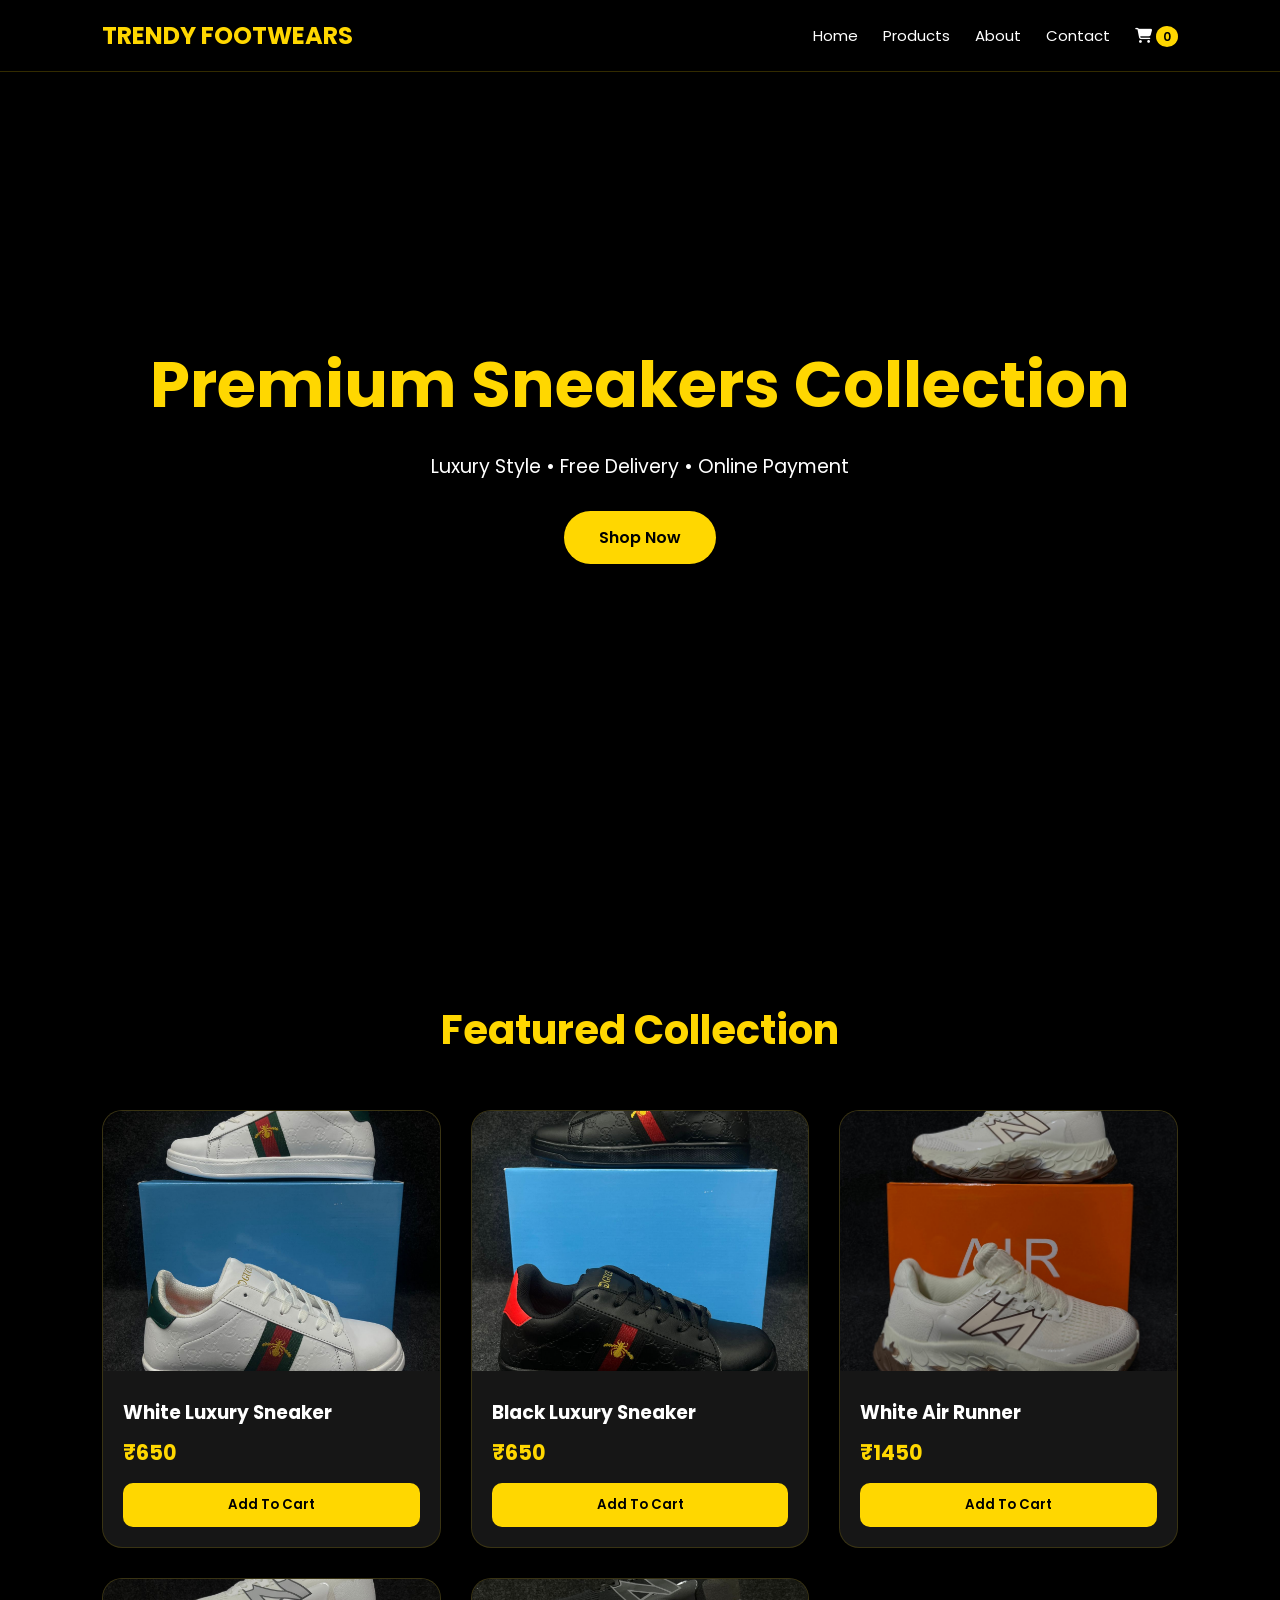
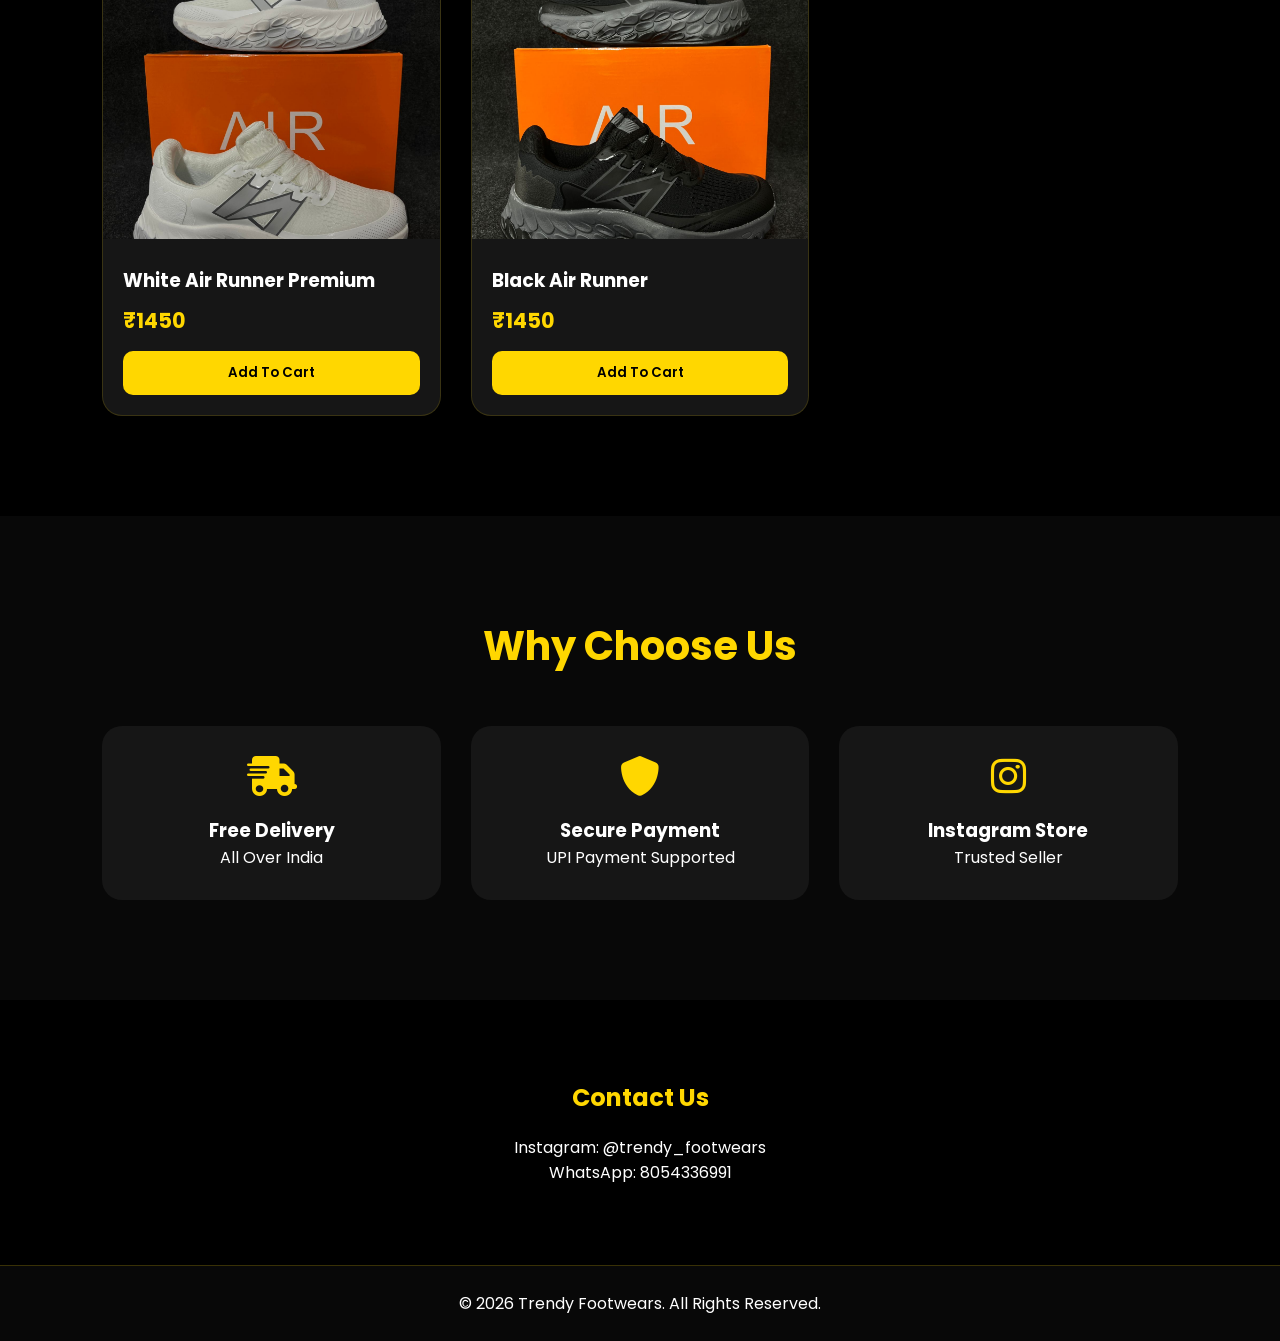
<file: index.html>
<!DOCTYPE html>
<html lang="en">

<head>
<meta charset="UTF-8">
<meta name="viewport" content="width=device-width, initial-scale=1.0">

<title>Trendy Footwears | Premium Sneakers</title>

<link rel="stylesheet" href="css/style.css">

<link href="https://fonts.googleapis.com/css2?family=Poppins:wght@300;400;500;600;700&display=swap" rel="stylesheet">

<link rel="stylesheet"
href="https://cdnjs.cloudflare.com/ajax/libs/font-awesome/6.5.1/css/all.min.css">

</head>

<body>

<!-- NAVBAR -->

<nav class="navbar">

<div class="logo">
TRENDY FOOTWEARS
</div>

<ul class="nav-links">

<li>
<a href="#home">Home</a>
</li>

<li>
<a href="#products">Products</a>
</li>

<li>
<a href="#about">About</a>
</li>

<li>
<a href="#contact">Contact</a>
</li>

<li>
<a href="cart.html">

<i class="fa-solid fa-cart-shopping"></i>

<span id="cart-count">
0
</span>

</a>
</li>

</ul>

</nav>

<!-- HERO -->

<section id="home" class="hero">

<div class="hero-content">

<h1>
Premium Sneakers Collection
</h1>

<p>
Luxury Style • Free Delivery • Online Payment
</p>

<a href="#products" class="hero-btn">

Shop Now

</a>

</div>

</section>

<!-- PRODUCTS -->

<section id="products" class="products-section">

<h2>
Featured Collection
</h2>

<div id="products-container"
class="products-grid">

</div>

</section>

<!-- WHY US -->

<section id="about" class="why-us">

<h2>
Why Choose Us
</h2>

<div class="features">

<div class="feature-box">

<i class="fa-solid fa-truck-fast"></i>

<h3>
Free Delivery
</h3>

<p>
All Over India
</p>

</div>

<div class="feature-box">

<i class="fa-solid fa-shield"></i>

<h3>
Secure Payment
</h3>

<p>
UPI Payment Supported
</p>

</div>

<div class="feature-box">

<i class="fa-brands fa-instagram"></i>

<h3>
Instagram Store
</h3>

<p>
Trusted Seller
</p>

</div>

</div>

</section>

<!-- CONTACT -->

<section id="contact" class="contact">

<h2>
Contact Us
</h2>

<p>

Instagram:
<a href="https://instagram.com/trendy_footwears"
target="_blank">

@trendy_footwears

</a>

</p>

<p>

WhatsApp:
<a href="https://wa.me/918054336991">

8054336991

</a>

</p>

</section>

<!-- FOOTER -->

<footer>

<p>

© 2026 Trendy Footwears.
All Rights Reserved.

</p>

</footer>

<script src="js/products.js"></script>

<script src="js/app.js"></script>

</body>
</html>
</file>
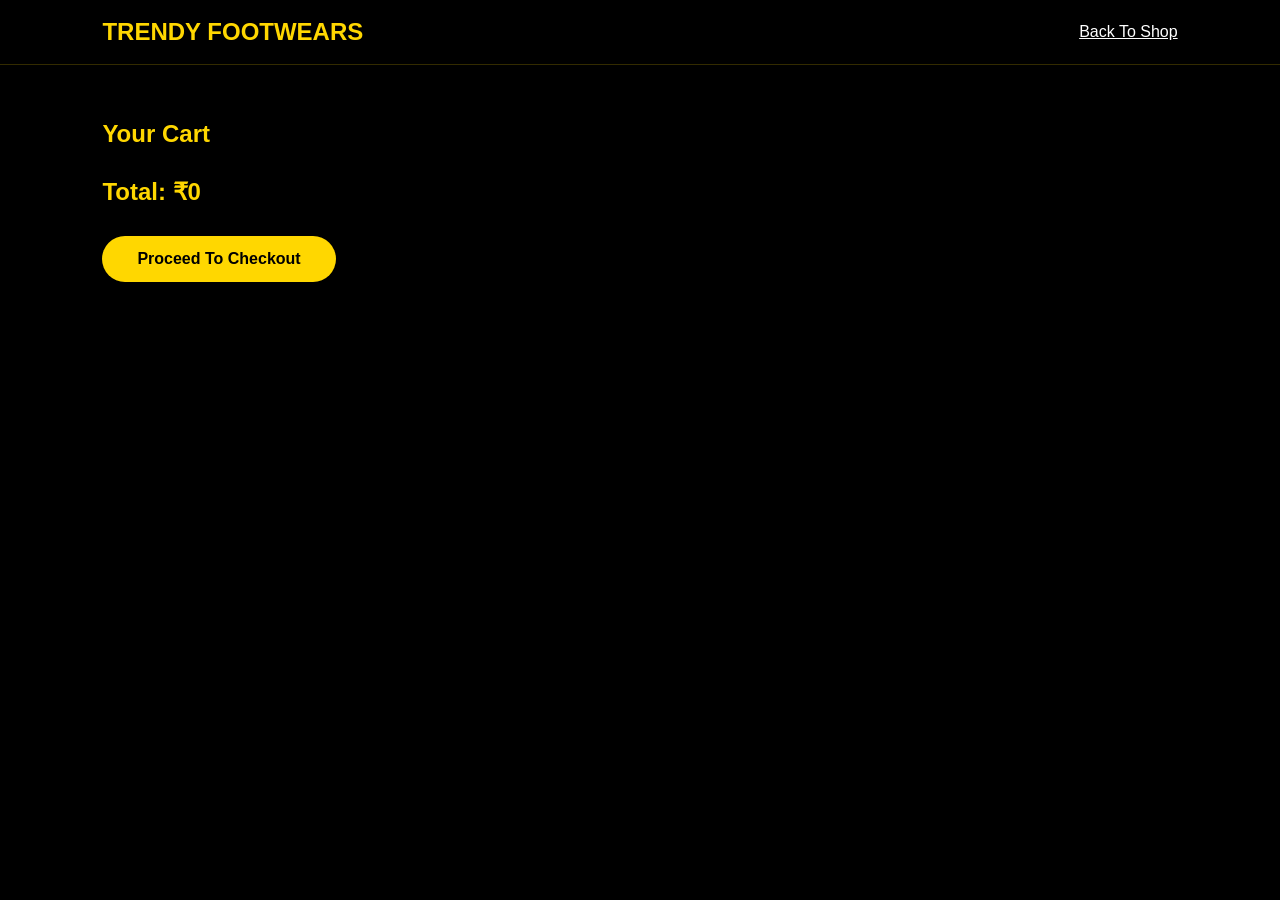
<file: cart.html>
<!DOCTYPE html>
<html lang="en">

<head>

<meta charset="UTF-8">
<meta name="viewport" content="width=device-width, initial-scale=1.0">

<title>Cart | Trendy Footwears</title>

<link rel="stylesheet" href="css/style.css">

</head>

<body>

<nav class="navbar">

<div class="logo">
TRENDY FOOTWEARS
</div>

<a href="index.html" style="color:white;">
Back To Shop
</a>

</nav>

<section
style="padding:120px 8%;">

<h1
style="color:#FFD700;
margin-bottom:30px;">

Your Cart

</h1>

<div id="cart-items">

</div>

<div id="cart-total">

</div>

<a
href="checkout.html"
class="hero-btn">

Proceed To Checkout

</a>

</section>

<script>

let cart =
JSON.parse(
localStorage.getItem("cart")
) || [];

const cartItems =
document.getElementById(
"cart-items"
);

const totalDiv =
document.getElementById(
"cart-total"
);

let total = 0;

cart.forEach(item=>{

total += item.price;

cartItems.innerHTML += `

<div
style="
background:#161616;
padding:20px;
margin-bottom:20px;
border-radius:15px;">

<h3>${item.name}</h3>

<p>₹${item.price}</p>

</div>

`;

});

totalDiv.innerHTML = `

<h2
style="
color:#FFD700;
margin:30px 0;">

Total:
₹${total}

</h2>

`;

localStorage.setItem(
"totalAmount",
total
);

</script>

</body>
</html>
</file>
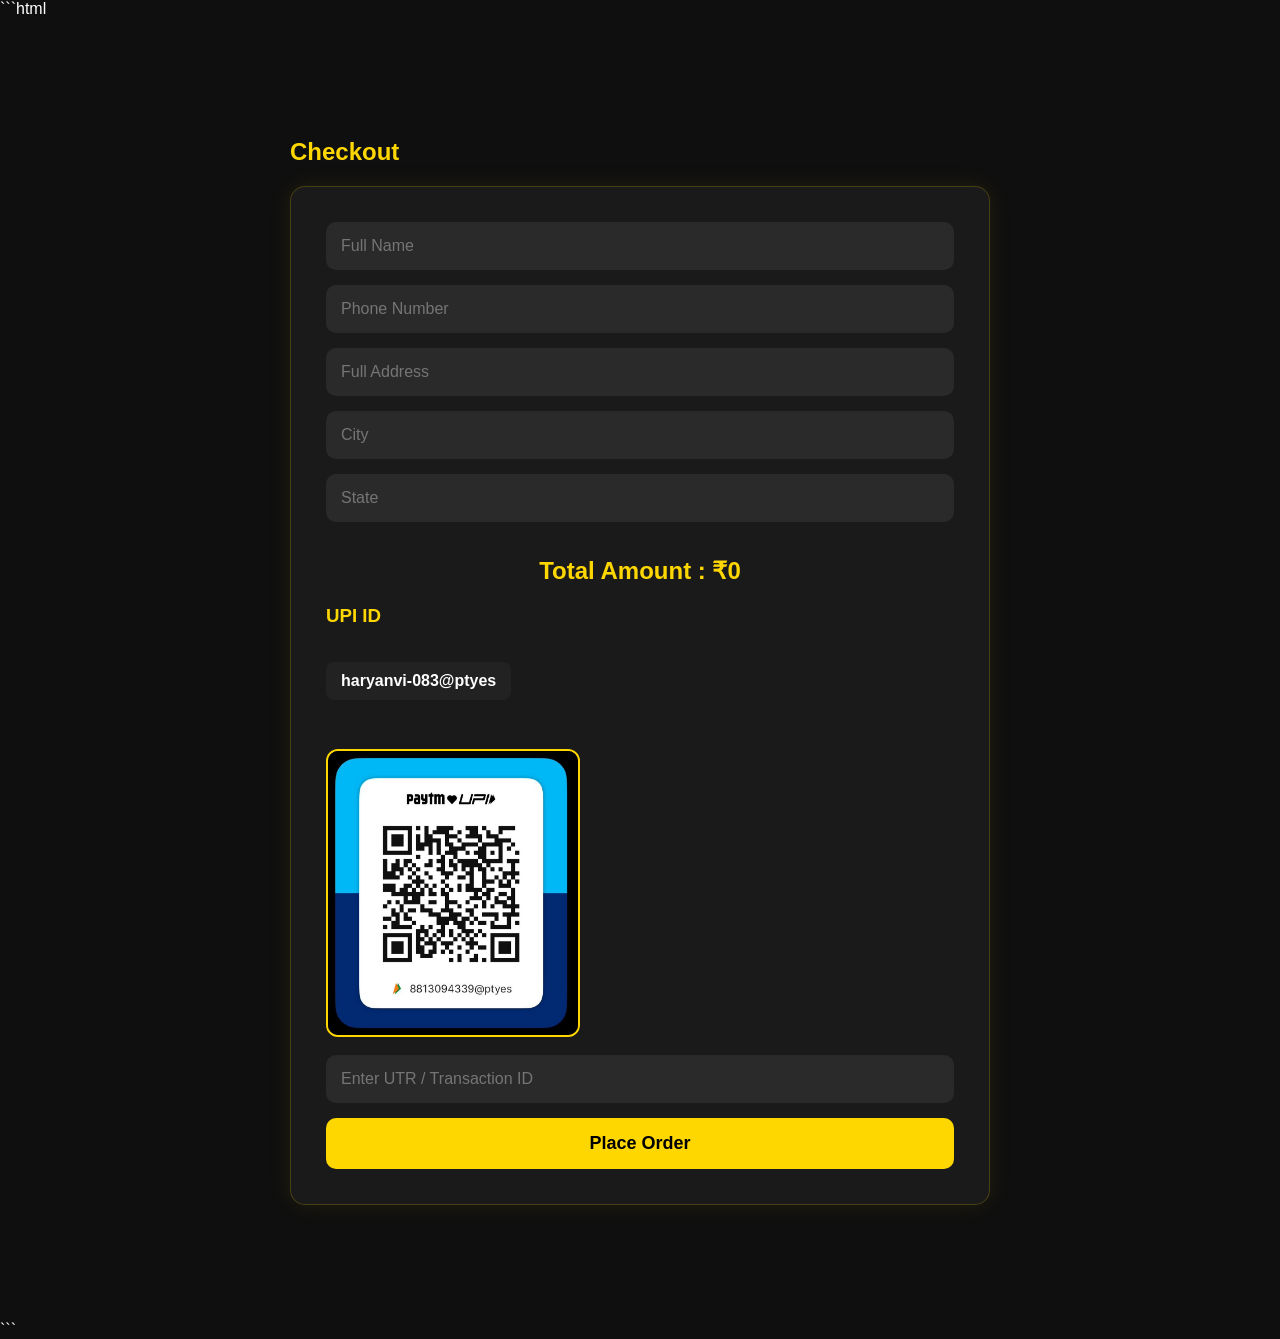
<file: checkout.html>
```html
<!DOCTYPE html>
<html lang="en">

<head>
<meta charset="UTF-8">
<meta name="viewport" content="width=device-width, initial-scale=1.0">

<title>Checkout</title>

<style>

body{
    margin:0;
    padding:0;
    background:#0f0f0f;
    font-family:Arial,sans-serif;
    color:#fff;
}

section{
    max-width:700px;
    margin:auto;
    padding:100px 8%;
}

#orderForm{
    background:#1a1a1a;
    padding:35px;
    border-radius:15px;
    border:1px solid rgba(255,215,0,0.2);
    box-shadow:0 0 25px rgba(255,215,0,0.08);
}

#orderForm input{
    width:100%;
    padding:15px;
    margin-bottom:15px;
    border:none;
    border-radius:10px;
    background:#2a2a2a;
    color:#fff;
    font-size:16px;
    box-sizing:border-box;
    outline:none;
    transition:.3s;
}

#orderForm input:focus{
    border:1px solid #FFD700;
    box-shadow:0 0 10px rgba(255,215,0,.4);
}

#amount{
    color:#FFD700;
    text-align:center;
    margin:20px 0;
}

p{
    background:#222;
    padding:10px 15px;
    border-radius:8px;
    display:inline-block;
    font-weight:bold;
}

img{
    margin-top:15px;
    border-radius:12px;
    border:2px solid #FFD700;
    max-width:100%;
}

.add-btn{
    width:100%;
    padding:15px;
    border:none;
    border-radius:10px;
    background:#FFD700;
    color:#000;
    font-size:18px;
    font-weight:bold;
    cursor:pointer;
    transition:.3s;
}

.add-btn:hover{
    background:#ffea61;
    transform:translateY(-2px);
}

@media(max-width:768px){

section{
    padding:60px 20px;
}

#orderForm{
    padding:25px;
}

}

</style>

</head>

<body>

<section>

<h1 style="color:#FFD700;margin-bottom:20px;">
Checkout
</h1>

<form id="orderForm">

<input
type="text"
id="name"
placeholder="Full Name"
required>

<input
type="text"
id="phone"
placeholder="Phone Number"
required>

<input
type="text"
id="address"
placeholder="Full Address"
required>

<input
type="text"
id="city"
placeholder="City"
required>

<input
type="text"
id="state"
placeholder="State"
required>

<h2 id="amount"></h2>

<h3 style="color:#FFD700;">
UPI ID
</h3>

<p>
haryanvi-083@ptyes
</p>

<br><br>

<img
src="assets/upi-qr.png"
width="250"
alt="UPI QR">

<br><br>

<input
type="text"
id="utr"
placeholder="Enter UTR / Transaction ID"
required>

<button
type="submit"
class="add-btn">
Place Order
</button>

</form>

</section>

<script>

const amount =
localStorage.getItem("totalAmount") || 0;

document.getElementById("amount").innerHTML =
`Total Amount : ₹${amount}`;

document.getElementById("orderForm")
.addEventListener("submit", function(e){

e.preventDefault();

const order = {

name:
document.getElementById("name").value,

phone:
document.getElementById("phone").value,

address:
document.getElementById("address").value,

city:
document.getElementById("city").value,

state:
document.getElementById("state").value,

utr:
document.getElementById("utr").value,

amount:
amount

};

localStorage.setItem(
"latestOrder",
JSON.stringify(order)
);

const orderId =
"ORD" +
Math.floor(
100000 + Math.random() * 900000
);

fetch(
"https://script.google.com/macros/s/AKfycbybtgCCNc53MP82AO7Rjv73fHLNBfAH5beOzxaZo604Lj63oA8uVg6JJNvegKLDipX9/exec",
{
method:"POST",
mode:"no-cors",
headers:{
"Content-Type":"application/json"
},
body:JSON.stringify({
orderId:orderId,
name:order.name,
phone:order.phone,
address:order.address,
city:order.city,
state:order.state,
utr:order.utr,
amount:order.amount
})
}
)
.then(() => {

localStorage.setItem(
"orderId",
orderId
);

window.location =
"success.html";

})
.catch(error => {

console.error(error);

alert(
"Order submit failed. Please try again."
);

});

});

</script>

</body>
</html>
```
</file>
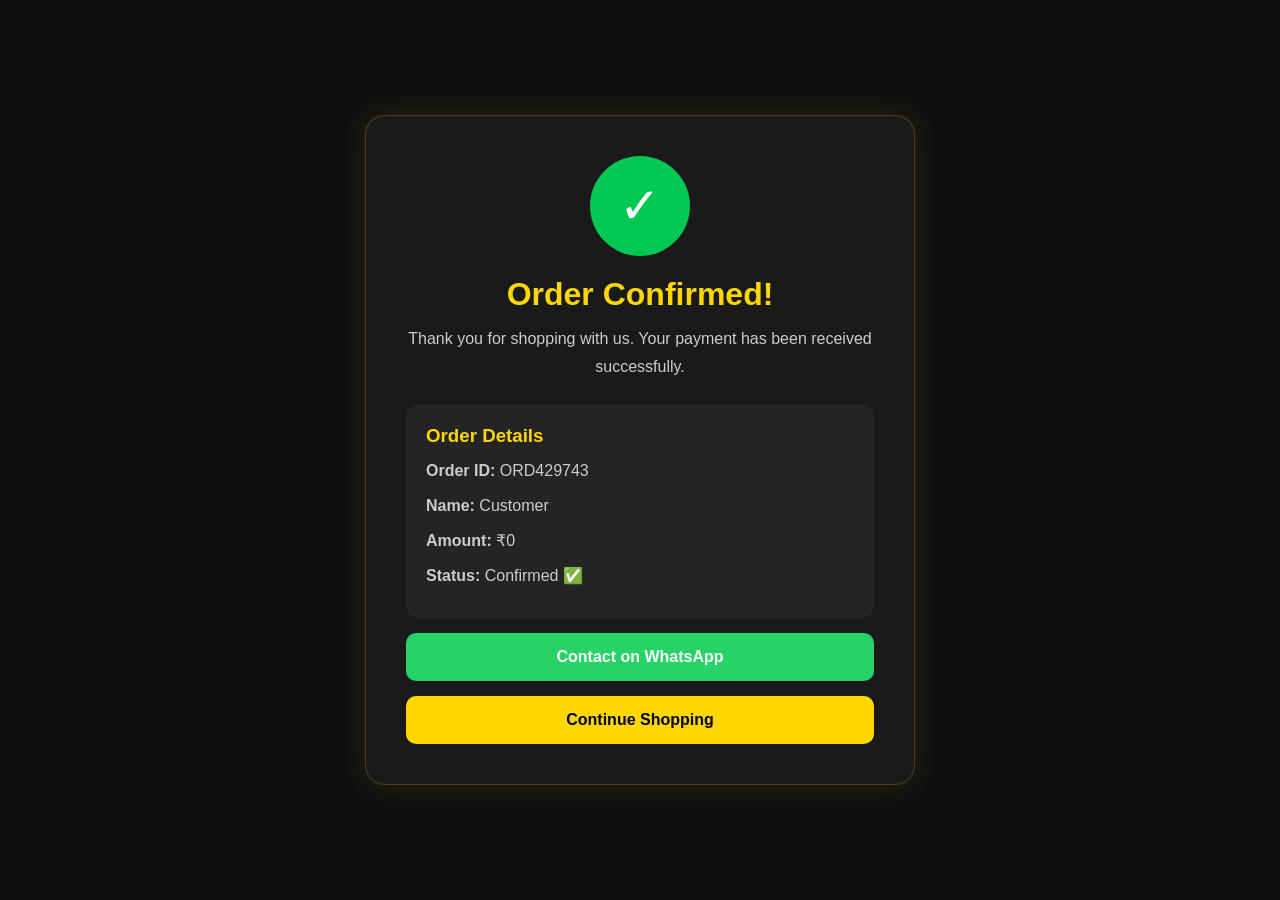
<file: success.html>
<!DOCTYPE html>
<html lang="en">
<head>
<meta charset="UTF-8">
<meta name="viewport" content="width=device-width, initial-scale=1.0">
<title>Order Confirmed</title>

<style>

*{
    margin:0;
    padding:0;
    box-sizing:border-box;
    font-family:Arial,sans-serif;
}

body{
    background:#0f0f0f;
    min-height:100vh;
    display:flex;
    justify-content:center;
    align-items:center;
    padding:20px;
}

.success-box{
    background:#1a1a1a;
    width:100%;
    max-width:550px;
    text-align:center;
    padding:40px;
    border-radius:20px;
    border:1px solid rgba(255,215,0,.2);
    box-shadow:0 0 30px rgba(255,215,0,.12);
    animation:popup .5s ease;
}

@keyframes popup{
    from{
        opacity:0;
        transform:scale(.8);
    }
    to{
        opacity:1;
        transform:scale(1);
    }
}

.check{
    width:100px;
    height:100px;
    background:#00c853;
    color:white;
    border-radius:50%;
    display:flex;
    align-items:center;
    justify-content:center;
    font-size:50px;
    margin:auto;
}

h1{
    color:#FFD700;
    margin-top:20px;
}

p{
    color:#ccc;
    margin-top:12px;
    line-height:1.7;
}

.order-info{
    background:#242424;
    padding:20px;
    border-radius:12px;
    margin-top:25px;
    text-align:left;
}

.order-info h3{
    color:#FFD700;
    margin-bottom:10px;
}

.order-info p{
    margin:8px 0;
}

.btn{
    display:block;
    width:100%;
    text-decoration:none;
    padding:15px;
    border-radius:10px;
    margin-top:15px;
    font-weight:bold;
}

.whatsapp{
    background:#25D366;
    color:white;
}

.home{
    background:#FFD700;
    color:black;
}

</style>
</head>
<body>

<div class="success-box">

    <div class="check">✓</div>

    <h1>Order Confirmed!</h1>

    <p>
        Thank you for shopping with us.
        Your payment has been received successfully.
    </p>

    <div class="order-info">

        <h3>Order Details</h3>

        <p><strong>Order ID:</strong> <span id="orderId"></span></p>

        <p><strong>Name:</strong> <span id="customerName"></span></p>

        <p><strong>Amount:</strong> ₹<span id="amount"></span></p>

        <p><strong>Status:</strong> Confirmed ✅</p>

    </div>

    <a
    href="https://wa.me/918054336991"
    class="btn whatsapp">
    Contact on WhatsApp
    </a>

    <a
    href="index.html"
    class="btn home">
    Continue Shopping
    </a>

</div>

<script>

const order =
JSON.parse(
localStorage.getItem("latestOrder")
);

const orderId =
"ORD" +
Math.floor(
100000 + Math.random()*900000
);

document.getElementById(
"orderId"
).innerText = orderId;

document.getElementById(
"customerName"
).innerText =
order?.name || "Customer";

document.getElementById(
"amount"
).innerText =
order?.amount || "0";

localStorage.setItem(
"orderId",
orderId
);

</script>

</body>
</html>
</file>
<file: css/style.css>
*{
margin:0;
padding:0;
box-sizing:border-box;
font-family:'Poppins',sans-serif;
scroll-behavior:smooth;
}

:root{
--gold:#FFD700;
--black:#000;
--dark:#0f0f0f;
--card:#161616;
--white:#fff;
}

body{
background:var(--black);
color:var(--white);
overflow-x:hidden;
}

/* NAVBAR */

.navbar{
position:fixed;
top:0;
width:100%;
background:rgba(0,0,0,.9);
backdrop-filter:blur(10px);
padding:18px 8%;
display:flex;
justify-content:space-between;
align-items:center;
z-index:999;
border-bottom:1px solid rgba(255,215,0,.2);
}

.logo{
font-size:1.5rem;
font-weight:700;
color:var(--gold);
}

.nav-links{
display:flex;
gap:25px;
list-style:none;
}

.nav-links a{
color:white;
text-decoration:none;
font-size:15px;
transition:.3s;
}

.nav-links a:hover{
color:var(--gold);
}

#cart-count{
background:var(--gold);
color:black;
padding:2px 7px;
border-radius:50%;
font-size:12px;
font-weight:600;
}

/* HERO */

.hero{
height:100vh;
display:flex;
justify-content:center;
align-items:center;
text-align:center;
background:
linear-gradient(
rgba(0,0,0,.65),
rgba(0,0,0,.75)
),
url("https://images.unsplash.com/photo-1542291026-7eec264c27ff?auto=format&fit=crop&w=1600&q=80");
background-size:cover;
background-position:center;
}

.hero-content h1{
font-size:4rem;
color:var(--gold);
margin-bottom:20px;
}

.hero-content p{
font-size:1.2rem;
margin-bottom:30px;
}

.hero-btn{
display:inline-block;
padding:14px 35px;
background:var(--gold);
color:black;
text-decoration:none;
font-weight:600;
border-radius:50px;
transition:.3s;
}

.hero-btn:hover{
transform:translateY(-5px);
}

/* PRODUCTS */

.products-section{
padding:100px 8%;
}

.products-section h2{
text-align:center;
font-size:2.5rem;
color:var(--gold);
margin-bottom:50px;
}

.products-grid{
display:grid;
grid-template-columns:
repeat(auto-fit,minmax(280px,1fr));
gap:30px;
}

.product-card{
background:var(--card);
border:1px solid rgba(255,215,0,.15);
border-radius:20px;
overflow:hidden;
transition:.4s;
}

.product-card:hover{
transform:translateY(-10px);
box-shadow:
0 15px 40px rgba(255,215,0,.2);
}

.product-card img{
width:100%;
height:260px;
object-fit:cover;
}

.product-info{
padding:20px;
}

.product-info h3{
margin-bottom:10px;
}

.price{
font-size:1.3rem;
color:var(--gold);
font-weight:700;
margin-bottom:15px;
}

.add-btn{
width:100%;
padding:12px;
border:none;
background:var(--gold);
color:black;
font-weight:600;
cursor:pointer;
border-radius:10px;
}

/* WHY US */

.why-us{
padding:100px 8%;
background:#080808;
}

.why-us h2{
text-align:center;
color:var(--gold);
font-size:2.5rem;
margin-bottom:50px;
}

.features{
display:grid;
grid-template-columns:
repeat(auto-fit,minmax(250px,1fr));
gap:30px;
}

.feature-box{
background:var(--card);
padding:30px;
border-radius:20px;
text-align:center;
}

.feature-box i{
font-size:40px;
color:var(--gold);
margin-bottom:20px;
}

/* CONTACT */

.contact{
padding:80px 8%;
text-align:center;
}

.contact h2{
color:var(--gold);
margin-bottom:20px;
}

.contact a{
color:white;
text-decoration:none;
}

/* FOOTER */

footer{
padding:25px;
text-align:center;
background:#080808;
border-top:1px solid rgba(255,215,0,.2);
}

/* MOBILE */

@media(max-width:768px){

.navbar{
padding:15px;
flex-direction:column;
gap:15px;
}

.nav-links{
gap:15px;
flex-wrap:wrap;
justify-content:center;
}

.hero-content h1{
font-size:2.5rem;
}

.hero-content p{
font-size:1rem;
}

.products-section{
padding:70px 20px;
}

}
</file>
